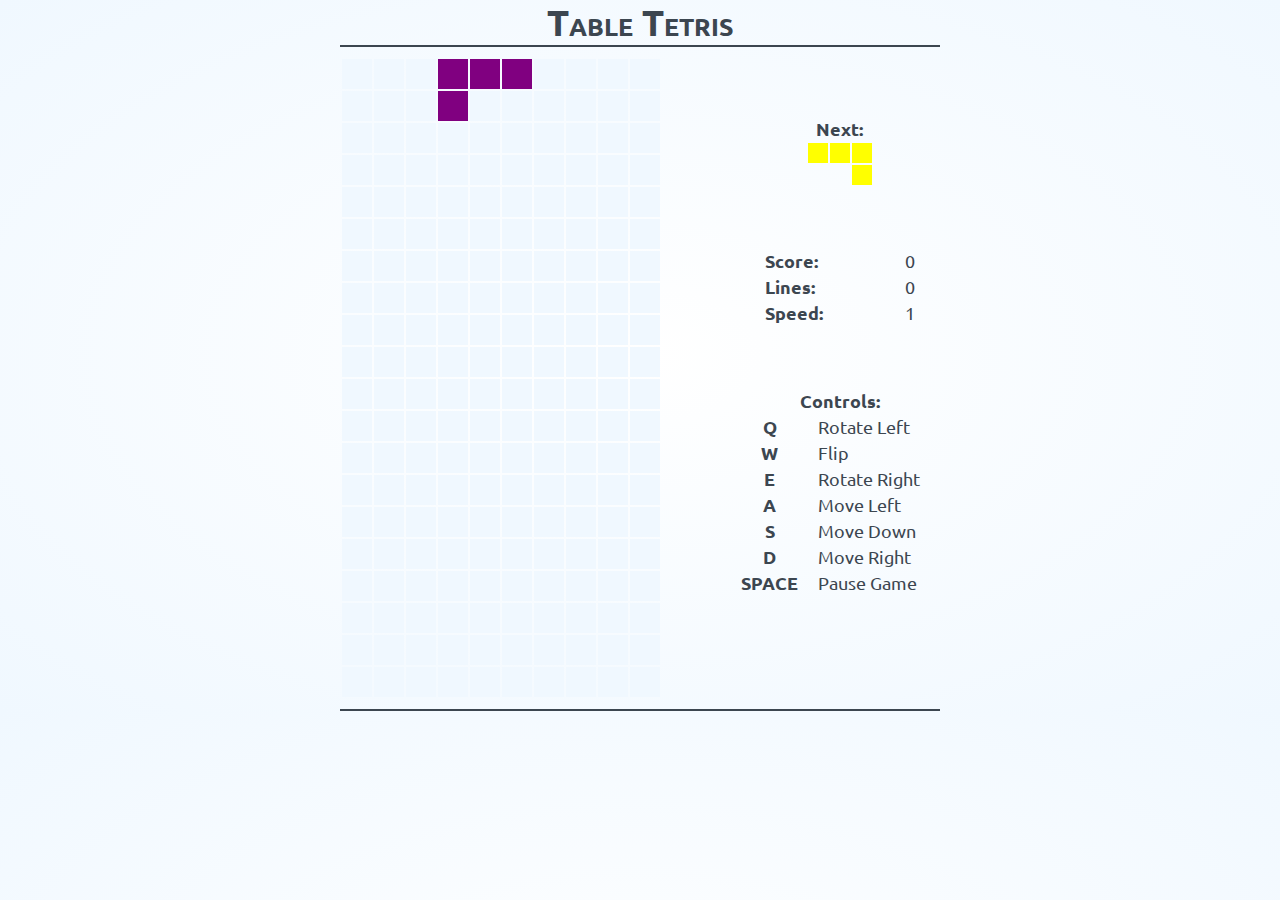
<file: index.html>
<!DOCTYPE html>
<html>
<head>
    <title>Spinner</title>
    <link rel="stylesheet" type="text/css" href="http://fonts.googleapis.com/css?family=Ubuntu">
    <link href="spinner.css" type="text/css" rel="stylesheet" />
    <script src="tetraminos.js"></script>
    <script src="spinner.js"></script>
</head>
<body>
    <div id="container">
        <h1>Table Tetris</h1>
        
        <div id="board">
        </div>
        
        <div id="sidebar">
            <div id="deck">
                <p>Next: </p>
                <div id="smallboard"></div>
            </div>
            <div id="scoreboard">
                <table>
                    <tr> <th>Score:</th> <td id="pointbox">0</td> </tr>
                    <tr> <th>Lines:</th> <td id="linebox">0</td> </tr>
                    <tr> <th>Speed:</th> <td id="speedbox">0</td> </tr>
                    <tr></tr>
                </table>
            </div>
            
            <div id="controls">
                <table>
                <caption>Controls:</caption>
                <tr> <th>Q</th> <td>Rotate Left</td> </tr>
                <tr> <th>W</th> <td>Flip</td> </tr>
                <tr> <th>E</th> <td>Rotate Right</td> </tr>
                <tr> <th>A</th> <td>Move Left</td> </tr>
                <tr> <th>S</th> <td>Move Down</td> </tr>
                <tr> <th>D</th> <td>Move Right</td> </tr>
                <tr> <th>SPACE</th> <td>Pause Game</td> </tr>
                </table>
            </div>
        </div>
    </div>
    
    <div id="overlay">
    </div>
    
    <div id="gameover">
        <h1>Game Over</h1>
        <p>Refresh browser to play again</p>
    </div>
    
    <div id="pause">
        <h1>Game Paused</h1>
        <p>Press SPACE to continue</p>
    </div>

</body>
</html>
</file>
<file: spinner.css>
*
{
    padding : 0;
    margin : 0;
    font-family : Ubuntu;
}

div#container h1
{
    text-align : center;
    font-variant : small-caps;
    border-bottom : 2px solid rgb(60,70,80);
    margin-bottom : 10px;
}

body
{
    font-size : 18px;
    background : radial-gradient(white,aliceblue);
    color : rgb(60,70,80);
}

div#container
{
    width : 600px;
    float : center;
    margin : auto;
    clear : both;
    overflow : auto;
    padding-bottom : 10px;
    border-bottom : 2px solid rgb(60,70,80);
}

div#sidebar
{
    float : right;
}

div#board
{
    float : left;
}

div#deck, div#scoreboard, div#controls
{
    padding-top : 60px;
}

div#overlay
{
    position : absolute;
    top : 0;
    left : 0;
    z-index : 1;
    width : 100%;
    height : 100%;
    background : black;
    opacity : 0.85;
    visibility : hidden;
}

div#gameover, div#pause
{
    position : absolute;
    top : 300px;
    left : 0;
    z-index : 2;
    text-align : center;
    width : 100%;
    color : white;
    visibility : hidden;
}

div#controls table td
{
    padding : 0 1em;
}

div#controls table caption
{
    font-weight : bold;
}

table
{
    float : center;
    margin : auto;
}

div#board table td
{
    width : 30px;
    height : 30px;
    transition : all .1s linear;
}

div#scoreboard table td
{
    text-align : right;
    width : 5em;
}

div#scoreboard table th
{
    text-align : left;
}

div#deck p
{
    text-align : center;
    font-weight : bold;
}

div#deck table td
{
    width : 20px;
    height : 20px;
}

table td.empty
{
    background : aliceblue;
}

table td.frozen
{
    background : lightslategray;
}

table td.square
{
    background : blue;
}

table td.stick
{
    background : red;
}

table td.gamma
{
    background : yellow;
}

table td.ell
{
    background : purple;
}

table td.tee
{
    background : cyan;
}

table td.zig
{
    background : green;
}

table td.zag
{
    background : orange;
}
</file>
